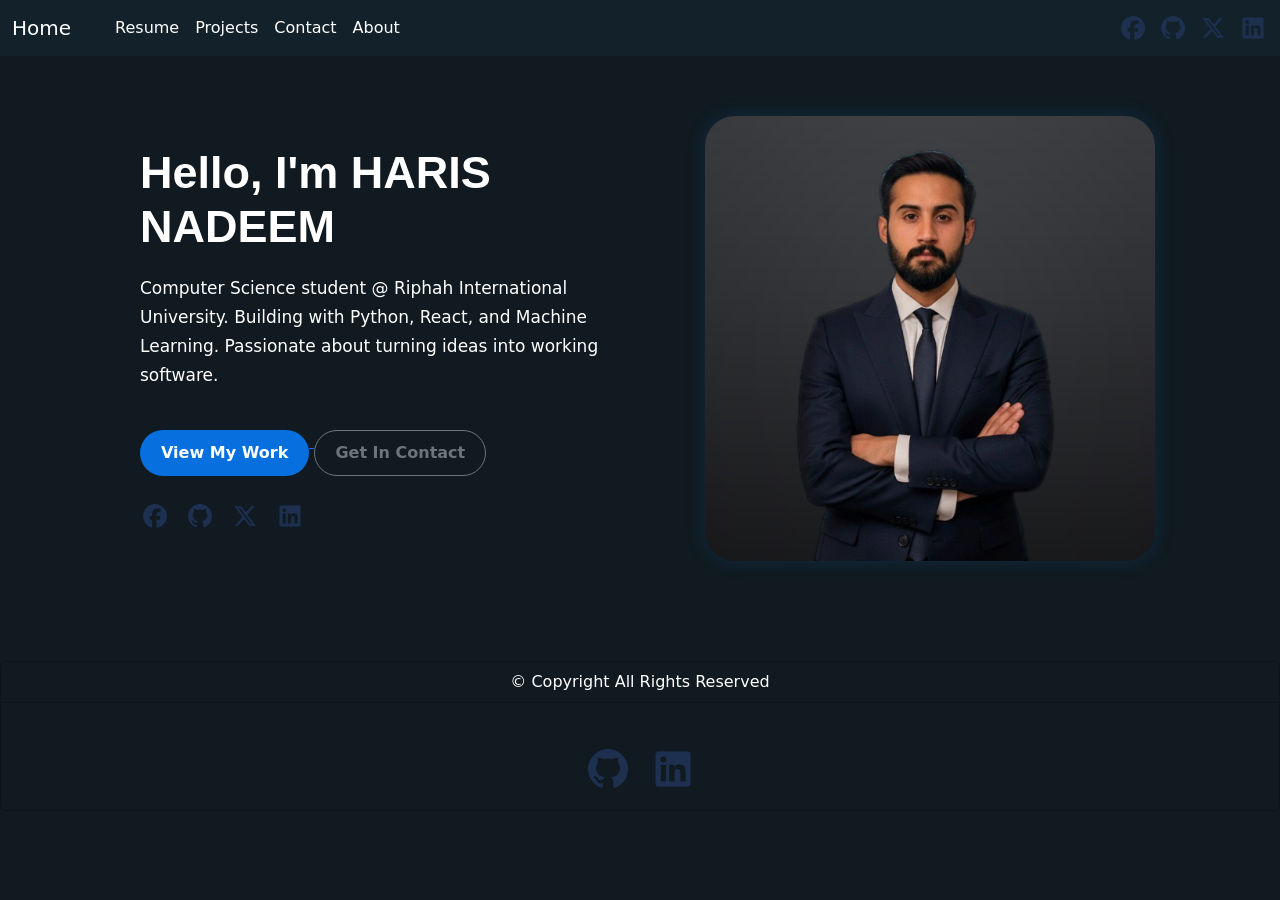
<file: index.html>
<!DOCTYPE html>
<html lang="en">

<head>
    <meta charset="UTF-8">
    <meta name="viewport" content="width=device-width, initial-scale=1.0">

    <title>Home Page</title>

    <link href="style.css" rel="stylesheet">

    <link href="https://cdn.jsdelivr.net/npm/bootstrap@5.3.8/dist/css/bootstrap.min.css"
        rel="stylesheet">
</head>

<body>

    <!-- Navbar -->
    <nav class="navbar navbar-expand-lg navbar-dark">
        <div class="container-fluid">

            <a class="navbar-brand" href="index.html">Home</a>

            <button class="navbar-toggler"
                type="button"
                data-bs-toggle="collapse"
                data-bs-target="#navbarNav"
                aria-controls="navbarNav"
                aria-expanded="false"
                aria-label="Toggle navigation">

                <span class="navbar-toggler-icon"></span>
            </button>

            <div class="collapse navbar-collapse" id="navbarNav">

                <ul class="navbar-nav">

                    <li class="nav-item">
                        <a class="nav-link" href="resume.html">Resume</a>
                    </li>

                    <li class="nav-item">
                        <a class="nav-link" href="projects.html">Projects</a>
                    </li>

                    <li class="nav-item">
                        <a class="nav-link" href="contact.html">Contact</a>
                    </li>

                    <li class="nav-item">
                        <a class="nav-link" href="about.html">About</a>
                    </li>

                </ul>

            </div>

            <div class="links2">

                <a href="https://github.com/Haris7Nadeem">
                    <img src="fb.png" alt="Facebook">
                </a>

                <a href="https://github.com/Haris7Nadeem">
                    <img src="git.png" alt="GitHub">
                </a>

                <a href="https://github.com/Haris7Nadeem">
                    <img src="tw.png" alt="Twitter">
                </a>

                <a href="https://github.com/Haris7Nadeem">
                    <img src="link.png" alt="LinkedIn">
                </a>

            </div>

        </div>
    </nav>


    <!-- Introduction -->
    <main class="intro-section">

        <div class="about">

            <h1>
                Hello, I'm HARIS<br>
                NADEEM
            </h1>

            <p>
                Computer Science student @ Riphah International University.
                Building with Python, React, and Machine Learning.
                Passionate about turning ideas into working software.
            </p>

            <a href="projects.html">
                <button type="button" class="btn btn1">
                    View My Work
                </button>
            </a>

            <a href="contact.html">
                <button type="button" class="btn btn2 btn-outline-secondary">
                    Get In Contact
                </button>
            </a>

            <div class="links">

                <a href="https://github.com/Haris7Nadeem">
                    <img src="fb.png" alt="Facebook">
                </a>

                <a href="https://github.com/Haris7Nadeem">
                    <img src="git.png" alt="GitHub">
                </a>

                <a href="https://github.com/Haris7Nadeem">
                    <img src="tw.png" alt="Twitter">
                </a>

                <a href="https://github.com/Haris7Nadeem">
                    <img src="link.png" alt="LinkedIn">
                </a>

            </div>

        </div>


        <div class="profile-pic">

            <img src="p3.png" alt="Haris Nadeem profile picture">

        </div>

    </main>


    <!-- Footer -->
    <footer class="card text-center foter">

        <div class="card-header">
            © Copyright All Rights Reserved
        </div>

        <div class="card-body">

            <div class="links">

                <a href="https://github.com/Haris7Nadeem">
                    <img src="git.png" alt="GitHub">
                </a>

                <a href="https://github.com/Haris7Nadeem">
                    <img src="link.png" alt="LinkedIn">
                </a>

            </div>

        </div>

    </footer>


    <script src="https://cdn.jsdelivr.net/npm/bootstrap@5.3.8/dist/js/bootstrap.bundle.min.js"></script>

</body>

</html>
</file>
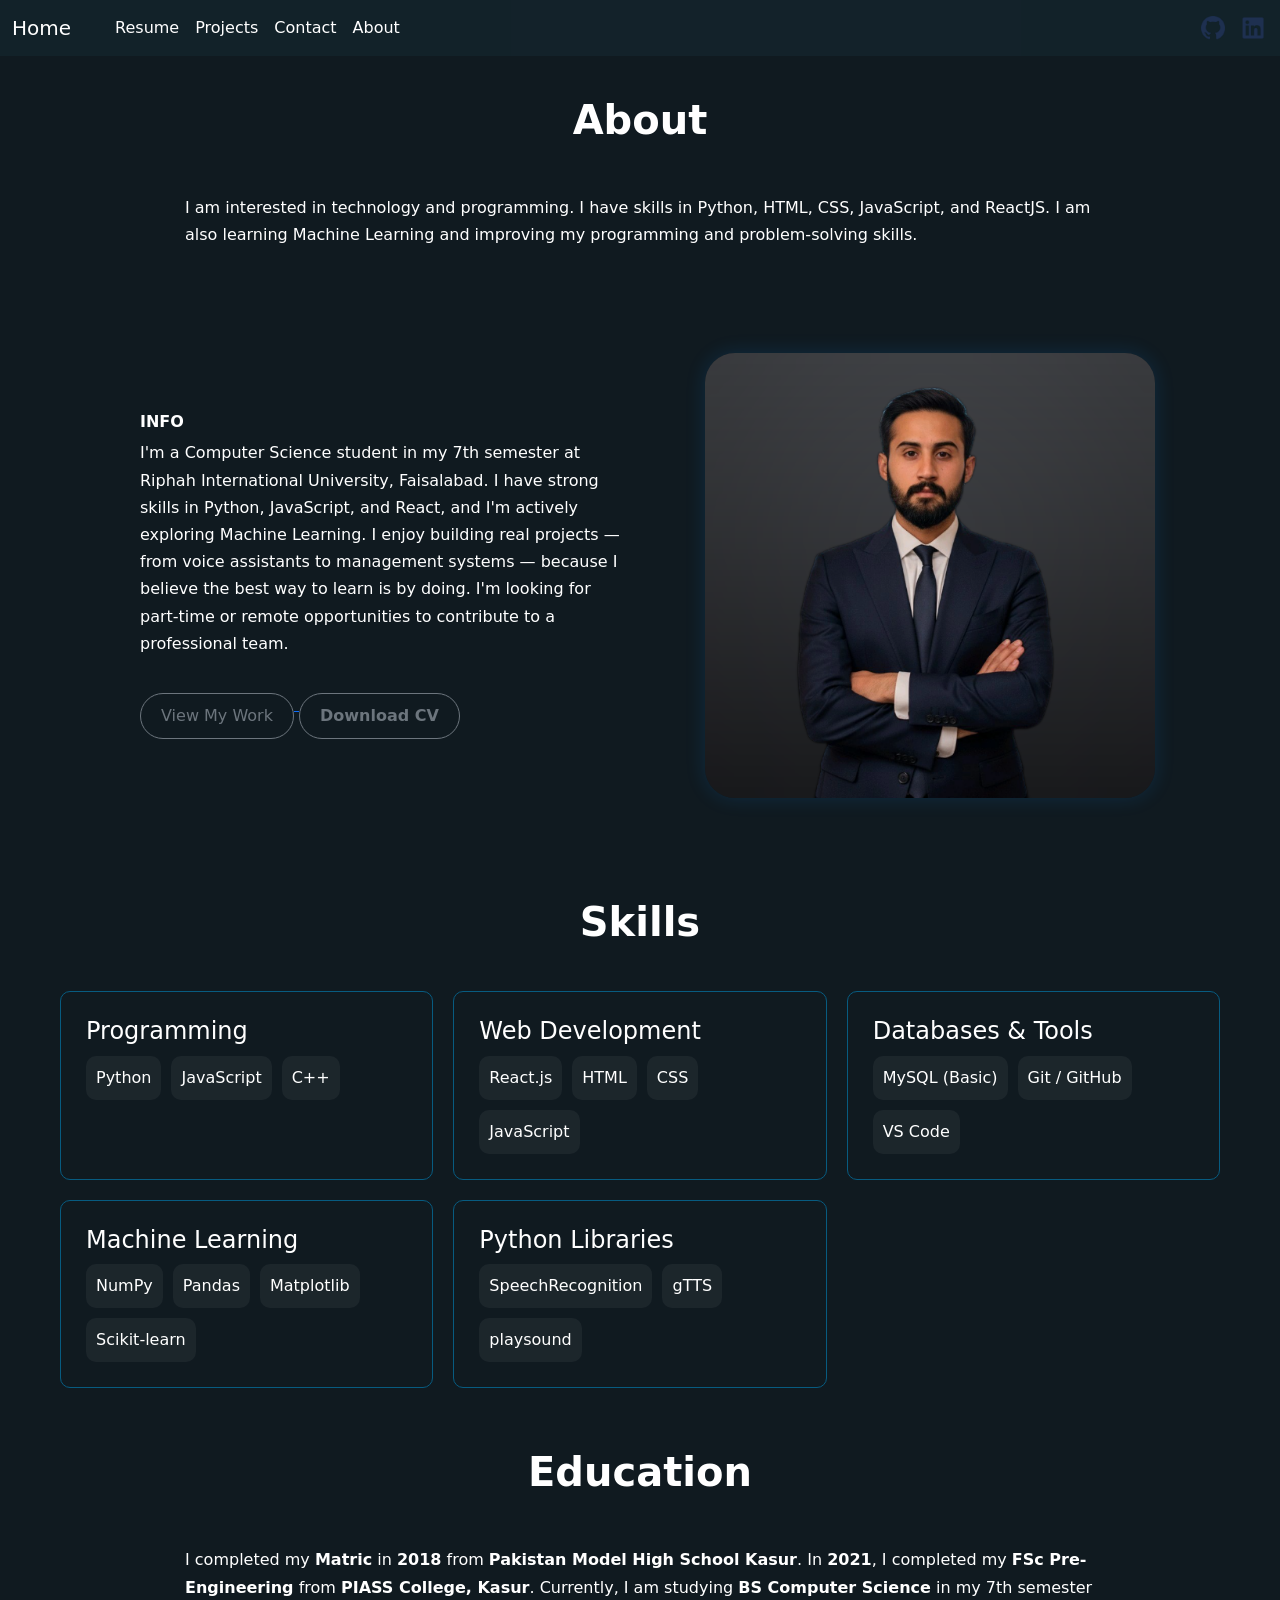
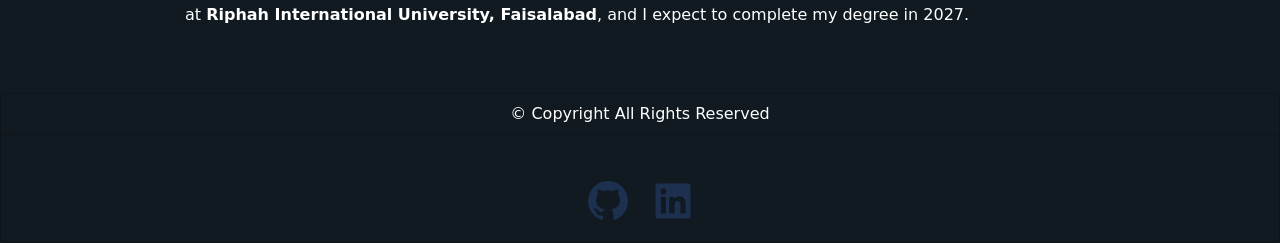
<file: about.html>
<!DOCTYPE html>
<html lang="en">

<head>
    <meta charset="UTF-8">
    <meta name="viewport" content="width=device-width, initial-scale=1.0">

    <title>About</title>

    <link href="style.css" rel="stylesheet">

    <link href="https://cdn.jsdelivr.net/npm/bootstrap@5.3.8/dist/css/bootstrap.min.css"
        rel="stylesheet">
</head>

<body>

    <!-- Navbar -->
    <nav class="navbar navbar-expand-lg navbar-dark">

        <div class="container-fluid">

            <a class="navbar-brand" href="index.html">Home</a>

            <button class="navbar-toggler"
                type="button"
                data-bs-toggle="collapse"
                data-bs-target="#navbarNav"
                aria-controls="navbarNav"
                aria-expanded="false"
                aria-label="Toggle navigation">

                <span class="navbar-toggler-icon"></span>

            </button>

            <div class="collapse navbar-collapse" id="navbarNav">

                <ul class="navbar-nav">

                    <li class="nav-item">
                        <a class="nav-link" href="resume.html">Resume</a>
                    </li>

                    <li class="nav-item">
                        <a class="nav-link" href="projects.html">Projects</a>
                    </li>

                    <li class="nav-item">
                        <a class="nav-link" href="contact.html">Contact</a>
                    </li>

                    <li class="nav-item">
                        <a class="nav-link active" href="about.html">About</a>
                    </li>

                </ul>

            </div>

            <div class="links2">

                <a href="https://github.com/Haris7Nadeem">
                    <img src="git.png" alt="GitHub">
                </a>

                <a href="https://github.com/Haris7Nadeem">
                    <img src="link.png" alt="LinkedIn">
                </a>

            </div>

        </div>

    </nav>


    <main class="abt">

        <!-- About -->
        <h1 class="ab">About</h1>

        <div class="abt-para">

            <p>
                I am interested in technology and programming.
                I have skills in Python, HTML, CSS, JavaScript, and ReactJS.
                I am also learning Machine Learning and improving my
                programming and problem-solving skills.
            </p>

        </div>


        <div class="intro-section">

            <div class="about2">

                <h6><b>INFO</b></h6>

                <p>
                    I'm a Computer Science student in my 7th semester at
                    Riphah International University, Faisalabad.
                    I have strong skills in Python, JavaScript, and React,
                    and I'm actively exploring Machine Learning.

                    I enjoy building real projects — from voice assistants
                    to management systems — because I believe the best way
                    to learn is by doing. I'm looking for part-time or remote
                    opportunities to contribute to a professional team.
                </p>

                <a href="projects.html">
                    <button type="button" class="btn btn-outline-secondary">
                        View My Work
                    </button>
                </a>

                <a href="HARIS_CV.pdf" download>
                    <button type="button" class="btn btn2 btn-outline-secondary">
                        Download CV
                    </button>
                </a>

            </div>


            <div class="profile-pic2">

                <img
                    src="p3.png"
                    alt="Haris Nadeem profile picture">

            </div>

        </div>


        <!-- Skills -->
        <h1 class="ab">Skills</h1>

        <div class="all-skills">

            <div class="skils-box">

                <h4>Programming</h4>

                <div class="men-skils">

                    <div class="box">Python</div>
                    <div class="box">JavaScript</div>
                    <div class="box">C++</div>

                </div>

            </div>


            <div class="skils-box">

                <h4>Web Development</h4>

                <div class="men-skils">

                    <div class="box">React.js</div>
                    <div class="box">HTML</div>
                    <div class="box">CSS</div>
                    <div class="box">JavaScript</div>

                </div>

            </div>


            <div class="skils-box">

                <h4>Databases & Tools</h4>

                <div class="men-skils">

                    <div class="box">MySQL (Basic)</div>
                    <div class="box">Git / GitHub</div>
                    <div class="box">VS Code</div>

                </div>

            </div>


            <div class="skils-box">

                <h4>Machine Learning</h4>

                <div class="men-skils">

                    <div class="box">NumPy</div>
                    <div class="box">Pandas</div>
                    <div class="box">Matplotlib</div>
                    <div class="box">Scikit-learn</div>

                </div>

            </div>


            <div class="skils-box">

                <h4>Python Libraries</h4>

                <div class="men-skils">

                    <div class="box">SpeechRecognition</div>
                    <div class="box">gTTS</div>
                    <div class="box">playsound</div>

                </div>

            </div>

        </div>


        <!-- Education -->
        <h1 class="ab">Education</h1>

        <div class="abt-para">

            <p>
                I completed my <b>Matric</b> in <b>2018</b> from
                <b>Pakistan Model High School Kasur</b>.
                In <b>2021</b>, I completed my
                <b>FSc Pre-Engineering</b> from
                <b>PIASS College, Kasur</b>.

                Currently, I am studying
                <b>BS Computer Science</b> in my 7th semester at
                <b>Riphah International University, Faisalabad</b>,
                and I expect to complete my degree in 2027.
            </p>

        </div>

    </main>


    <!-- Footer -->
    <footer class="card text-center foter">

        <div class="card-header">
            © Copyright All Rights Reserved
        </div>

        <div class="card-body">

            <div class="links">

                <a href="https://github.com/Haris7Nadeem">
                    <img src="git.png" alt="GitHub">
                </a>

                <a href="https://github.com/Haris7Nadeem">
                    <img src="link.png" alt="LinkedIn">
                </a>

            </div>

        </div>

    </footer>


    <script src="https://cdn.jsdelivr.net/npm/bootstrap@5.3.8/dist/js/bootstrap.bundle.min.js"></script>

</body>

</html>
</file>
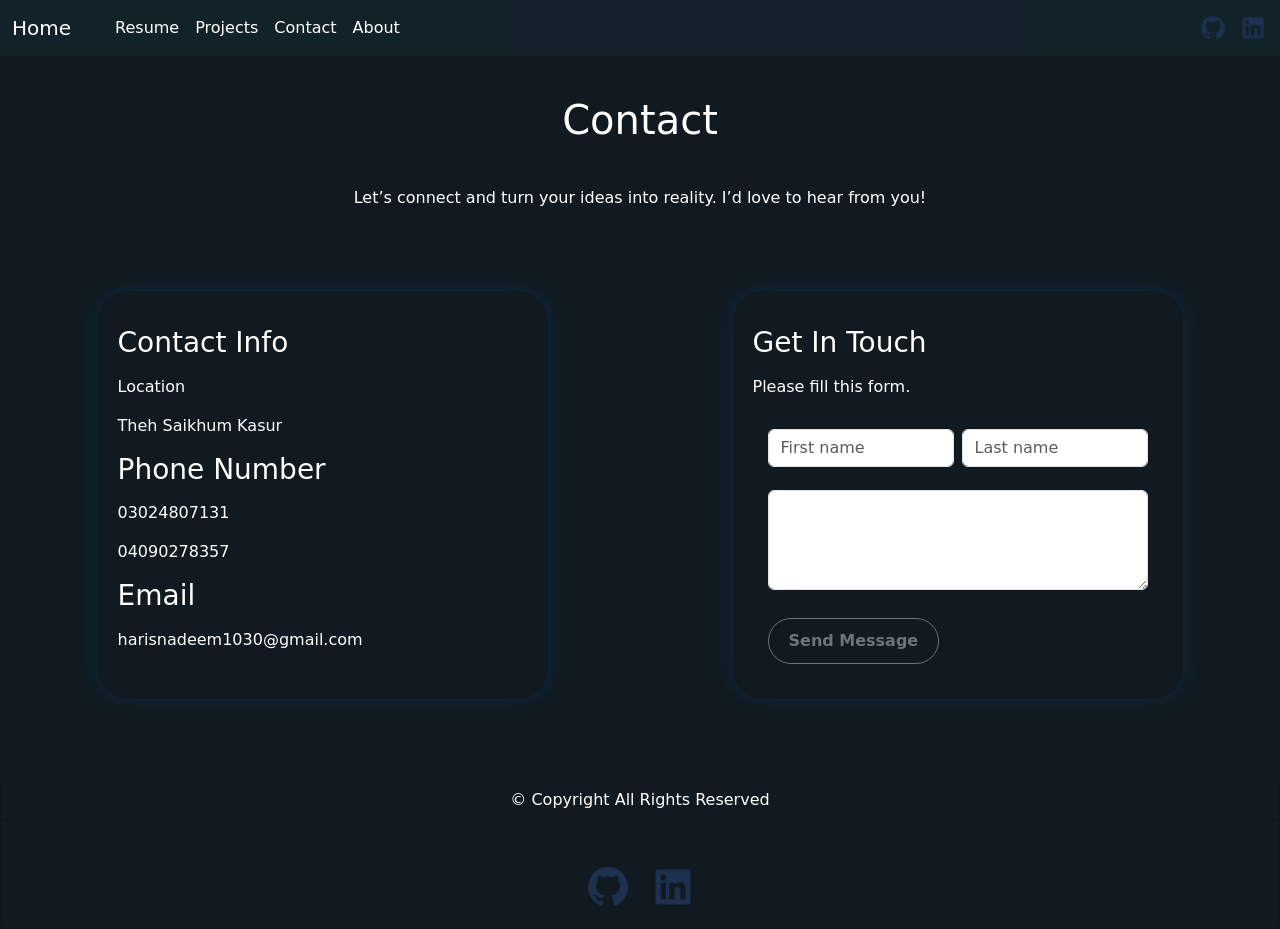
<file: contact.html>
<!DOCTYPE html>
<html lang="en">

<head>
    <meta charset="UTF-8">
    <meta name="viewport" content="width=device-width, initial-scale=1.0">

    <title>Contact</title>

    <link href="style.css" rel="stylesheet">

    <link href="https://cdn.jsdelivr.net/npm/bootstrap@5.3.8/dist/css/bootstrap.min.css"
        rel="stylesheet">
</head>

<body>

    <!-- Navbar -->
    <nav class="navbar navbar-expand-lg navbar-dark">

        <div class="container-fluid">

            <a class="navbar-brand" href="index.html">Home</a>

            <button class="navbar-toggler"
                type="button"
                data-bs-toggle="collapse"
                data-bs-target="#navbarNav"
                aria-controls="navbarNav"
                aria-expanded="false"
                aria-label="Toggle navigation">

                <span class="navbar-toggler-icon"></span>

            </button>

            <div class="collapse navbar-collapse" id="navbarNav">

                <ul class="navbar-nav">

                    <li class="nav-item">
                        <a class="nav-link" href="resume.html">Resume</a>
                    </li>

                    <li class="nav-item">
                        <a class="nav-link" href="projects.html">Projects</a>
                    </li>

                    <li class="nav-item">
                        <a class="nav-link active" href="contact.html">Contact</a>
                    </li>

                    <li class="nav-item">
                        <a class="nav-link" href="about.html">About</a>
                    </li>

                </ul>

            </div>

            <div class="links2">

                <a href="https://github.com/Haris7Nadeem">
                    <img src="git.png" alt="GitHub">
                </a>

                <a href="https://github.com/Haris7Nadeem">
                    <img src="link.png" alt="LinkedIn">
                </a>

            </div>

        </div>

    </nav>


    <main class="abt">

        <h1 class="con">Contact</h1>

        <div class="abt-para">

            <p id="pp">
                Let’s connect and turn your ideas into reality.
                I’d love to hear from you!
            </p>

        </div>


        <div class="info-box">

            <!-- Contact Information -->
            <div class="msg-box1">

                <h3>Contact Info</h3>

                <p>Location</p>
                <p>Theh Saikhum Kasur</p>

                <h3>Phone Number</h3>

                <p>03024807131</p>
                <p>04090278357</p>

                <h3>Email</h3>

                <p>harisnadeem1030@gmail.com</p>

            </div>


            <!-- Contact Form -->
            <div class="msg-box2">

                <h3>Get In Touch</h3>

                <p>Please fill this form.</p>

                <div class="ff">

                    <div class="row g-2">

                        <div class="col-12 col-md-6">

                            <input
                                type="text"
                                id="name"
                                class="form-control"
                                placeholder="First name"
                                aria-label="First name">

                        </div>

                        <div class="col-12 col-md-6">

                            <input
                                type="text"
                                id="last-name"
                                class="form-control"
                                placeholder="Last name"
                                aria-label="Last name">

                        </div>

                        <div class="col-12">

                            <div class="form-floating">

                                <textarea
                                    id="comment"
                                    class="form-control textarea1"
                                    placeholder="Leave a comment here"
                                    style="height: 100px"></textarea>

                                <label for="comment">
                                    Comments
                                </label>

                            </div>

                        </div>

                        <div class="col-12">

                            <button
                                type="button"
                                class="btn btn2 btn-outline-secondary btnmsg"
                                onclick="clearContactForm()">

                                Send Message

                            </button>

                        </div>

                    </div>

                </div>

            </div>

        </div>

    </main>


    <!-- Footer -->
    <footer class="card text-center foter">

        <div class="card-header">
            © Copyright All Rights Reserved
        </div>

        <div class="card-body">

            <div class="links">

                <a href="https://github.com/Haris7Nadeem">
                    <img src="git.png" alt="GitHub">
                </a>

                <a href="https://github.com/Haris7Nadeem">
                    <img src="link.png" alt="LinkedIn">
                </a>

            </div>

        </div>

    </footer>


    <script src="https://cdn.jsdelivr.net/npm/bootstrap@5.3.8/dist/js/bootstrap.bundle.min.js"></script>

    <script>
        function clearContactForm() {
            document.getElementById("name").value = "";
            document.getElementById("last-name").value = "";
            document.getElementById("comment").value = "";
        }
    </script>

</body>

</html>
</file>
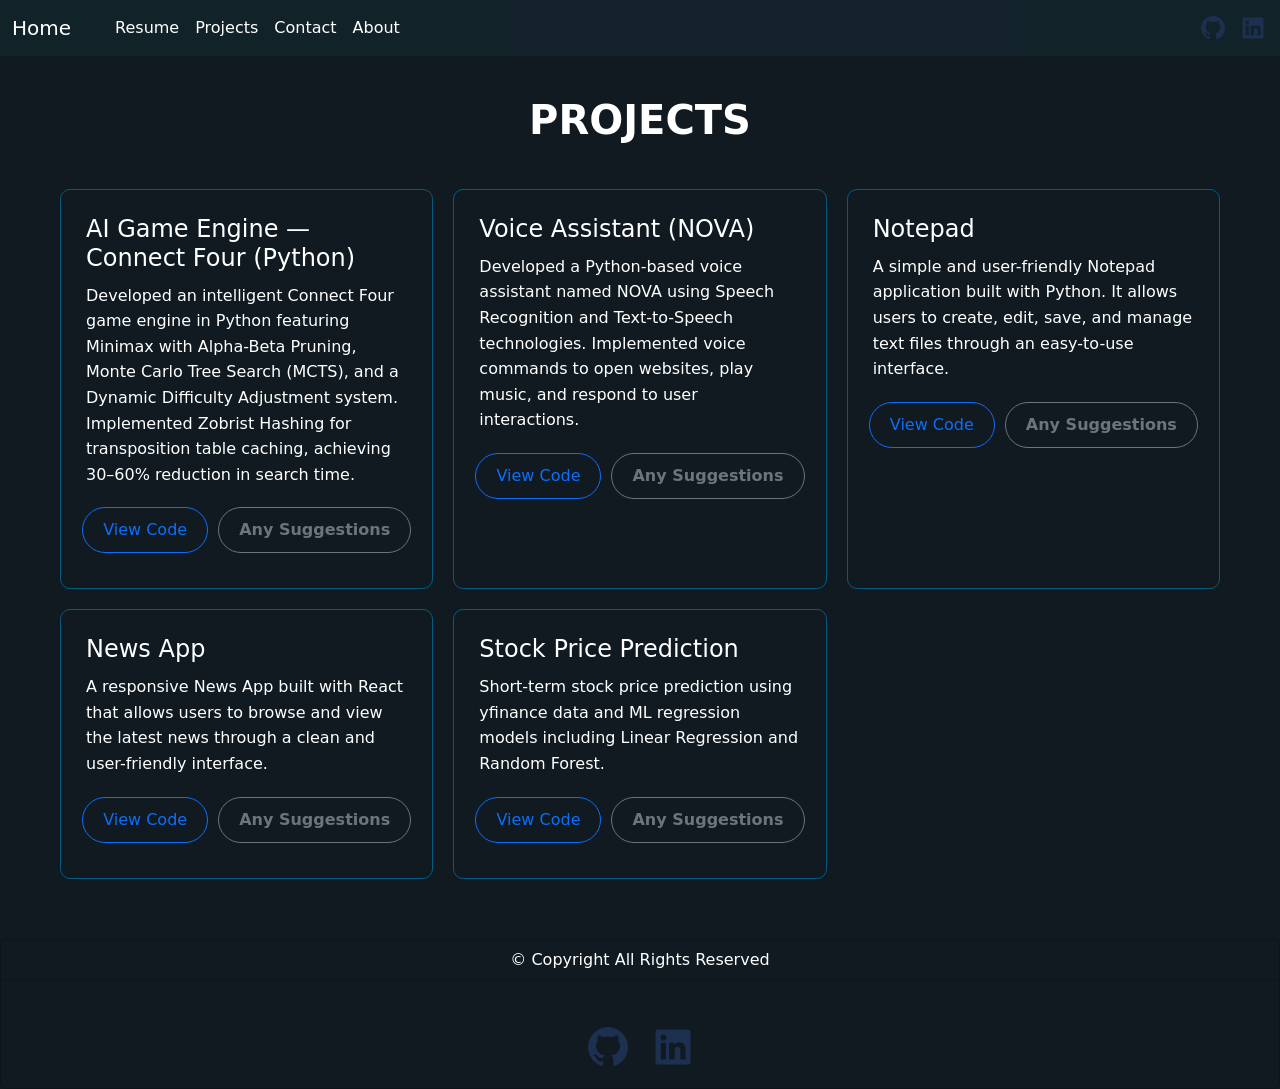
<file: projects.html>
<!DOCTYPE html>
<html lang="en">

<head>
    <meta charset="UTF-8">
    <meta name="viewport" content="width=device-width, initial-scale=1.0">

    <title>Projects</title>

    <link href="style.css" rel="stylesheet">

    <link href="https://cdn.jsdelivr.net/npm/bootstrap@5.3.8/dist/css/bootstrap.min.css"
        rel="stylesheet">
</head>

<body>

    <!-- Navbar -->
    <nav class="navbar navbar-expand-lg navbar-dark">

        <div class="container-fluid">

            <a class="navbar-brand" href="index.html">Home</a>

            <button class="navbar-toggler"
                type="button"
                data-bs-toggle="collapse"
                data-bs-target="#navbarNav"
                aria-controls="navbarNav"
                aria-expanded="false"
                aria-label="Toggle navigation">

                <span class="navbar-toggler-icon"></span>

            </button>

            <div class="collapse navbar-collapse" id="navbarNav">

                <ul class="navbar-nav">

                    <li class="nav-item">
                        <a class="nav-link" href="resume.html">Resume</a>
                    </li>

                    <li class="nav-item">
                        <a class="nav-link active" href="projects.html">Projects</a>
                    </li>

                    <li class="nav-item">
                        <a class="nav-link" href="contact.html">Contact</a>
                    </li>

                    <li class="nav-item">
                        <a class="nav-link" href="about.html">About</a>
                    </li>

                </ul>

            </div>

            <div class="links2">

                <a href="https://github.com/Haris7Nadeem">
                    <img src="git.png" alt="GitHub">
                </a>

                <a href="https://github.com/Haris7Nadeem">
                    <img src="link.png" alt="LinkedIn">
                </a>

            </div>

        </div>

    </nav>


    <main class="abt">

        <h1 class="ab">PROJECTS</h1>


        <div class="all-skills">

            <!-- Project 1 -->
            <div class="skils-box">

                <h4 class="project_headings">
                    AI Game Engine — Connect Four (Python)
                </h4>

                <div class="pro_box">

                    <p>
                        Developed an intelligent Connect Four game engine in Python
                        featuring Minimax with Alpha-Beta Pruning, Monte Carlo Tree
                        Search (MCTS), and a Dynamic Difficulty Adjustment system.
                        Implemented Zobrist Hashing for transposition table caching,
                        achieving 30–60% reduction in search time.
                    </p>

                </div>

                <div class="btn-project">

                    <a href="https://github.com/Haris7Nadeem/AI-Game-Engine">
                        <button type="button" class="btn btn-outline-primary">
                            View Code
                        </button>
                    </a>

                    <a href="suggestion.html">
                        <button type="button" class="btn btn2 btn-outline-secondary">
                            Any Suggestions
                        </button>
                    </a>

                </div>

            </div>


            <!-- Project 2 -->
            <div class="skils-box">

                <h4 class="project_headings">
                    Voice Assistant (NOVA)
                </h4>

                <div class="pro_box">

                    <p>
                        Developed a Python-based voice assistant named NOVA using
                        Speech Recognition and Text-to-Speech technologies.
                        Implemented voice commands to open websites, play music,
                        and respond to user interactions.
                    </p>

                </div>

                <div class="btn-project">

                    <a href="https://github.com/Haris7Nadeem/NOVA">
                        <button type="button" class="btn btn-outline-primary">
                            View Code
                        </button>
                    </a>

                    <a href="suggestion.html">
                        <button type="button" class="btn btn2 btn-outline-secondary">
                            Any Suggestions
                        </button>
                    </a>

                </div>

            </div>


            <!-- Project 3 -->
            <div class="skils-box">

                <h4 class="project_headings">
                    Notepad
                </h4>

                <div class="pro_box">

                    <p>
                        A simple and user-friendly Notepad application built with
                        Python. It allows users to create, edit, save, and manage
                        text files through an easy-to-use interface.
                    </p>

                </div>

                <div class="btn-project">

                    <a href="https://github.com/Haris7Nadeem/Notepad">
                        <button type="button" class="btn btn-outline-primary">
                            View Code
                        </button>
                    </a>

                    <a href="suggestion.html">
                        <button type="button" class="btn btn2 btn-outline-secondary">
                            Any Suggestions
                        </button>
                    </a>

                </div>

            </div>


            <!-- Project 4 -->
            <div class="skils-box">

                <h4 class="project_headings">
                    News App
                </h4>

                <div class="pro_box">

                    <p>
                        A responsive News App built with React that allows users
                        to browse and view the latest news through a clean and
                        user-friendly interface.
                    </p>

                </div>

                <div class="btn-project">

                    <a href="https://github.com/Haris7Nadeem/News-App">
                        <button type="button" class="btn btn-outline-primary">
                            View Code
                        </button>
                    </a>

                    <a href="suggestion.html">
                        <button type="button" class="btn btn2 btn-outline-secondary">
                            Any Suggestions
                        </button>
                    </a>

                </div>

            </div>


            <!-- Project 5 -->
            <div class="skils-box">

                <h4 class="project_headings">
                    Stock Price Prediction
                </h4>

                <div class="pro_box">

                    <p>
                        Short-term stock price prediction using yfinance data
                        and ML regression models including Linear Regression
                        and Random Forest.
                    </p>

                </div>

                <div class="btn-project">

                    <a href="https://github.com/Haris7Nadeem/stock-price-prediction">
                        <button type="button" class="btn btn-outline-primary">
                            View Code
                        </button>
                    </a>

                    <a href="suggestion.html">
                        <button type="button" class="btn btn2 btn-outline-secondary">
                            Any Suggestions
                        </button>
                    </a>

                </div>

            </div>

        </div>

    </main>


    <!-- Footer -->
    <footer class="card text-center foter">

        <div class="card-header">
            © Copyright All Rights Reserved
        </div>

        <div class="card-body">

            <div class="links">

                <a href="https://github.com/Haris7Nadeem">
                    <img src="git.png" alt="GitHub">
                </a>

                <a href="https://github.com/Haris7Nadeem">
                    <img src="link.png" alt="LinkedIn">
                </a>

            </div>

        </div>

    </footer>


    <script src="https://cdn.jsdelivr.net/npm/bootstrap@5.3.8/dist/js/bootstrap.bundle.min.js"></script>

</body>

</html>
</file>
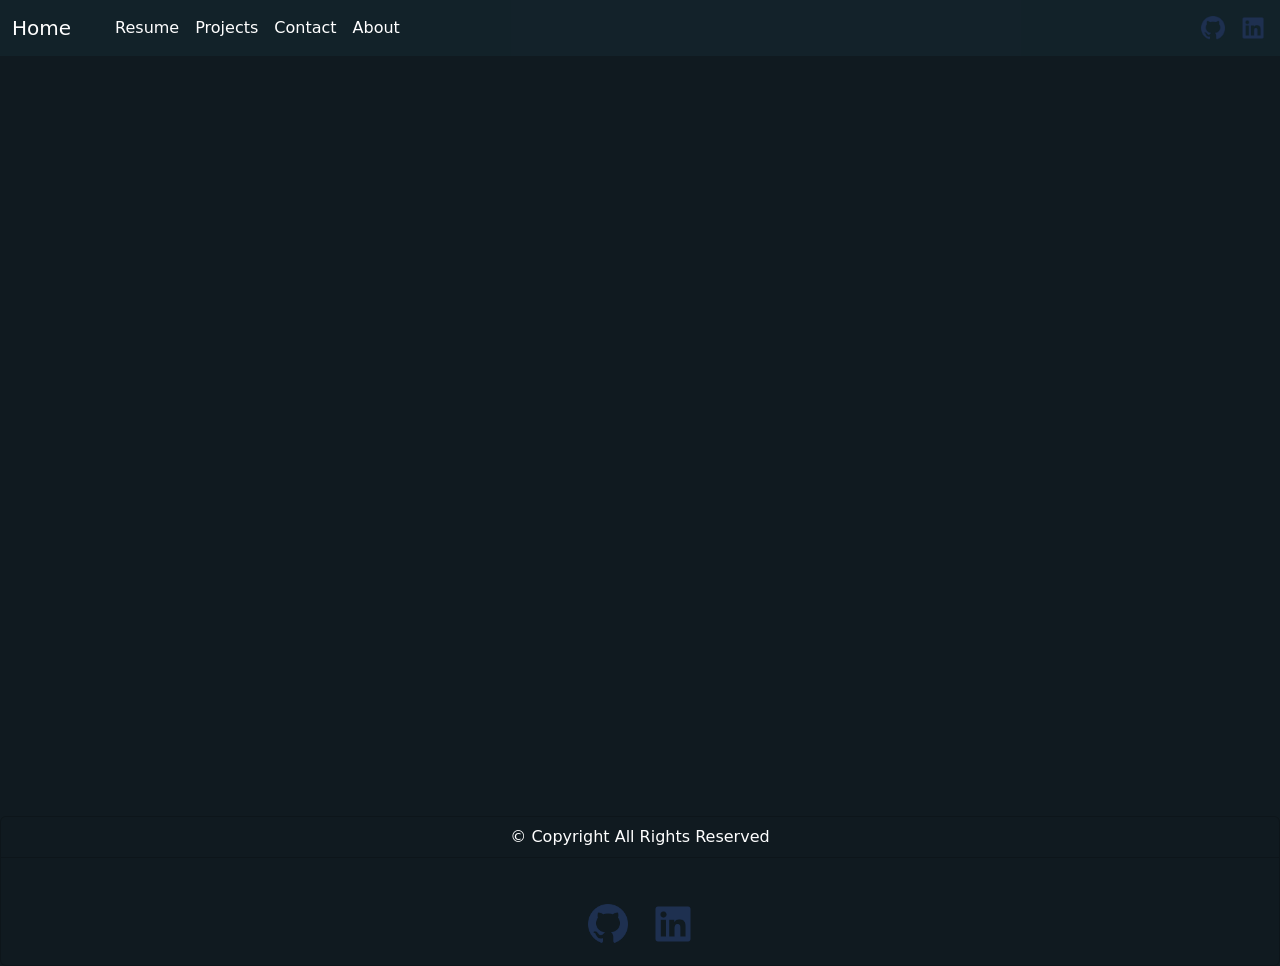
<file: resume.html>
<!DOCTYPE html>
<html lang="en">

<head>
    <meta charset="UTF-8">
    <meta name="viewport" content="width=device-width, initial-scale=1.0">

    <title>Resume</title>

    <link href="style.css" rel="stylesheet">

    <link href="https://cdn.jsdelivr.net/npm/bootstrap@5.3.8/dist/css/bootstrap.min.css"
        rel="stylesheet">
</head>

<body>

    <!-- Navbar -->
    <nav class="navbar navbar-expand-lg navbar-dark">

        <div class="container-fluid">

            <a class="navbar-brand" href="index.html">Home</a>

            <button class="navbar-toggler"
                type="button"
                data-bs-toggle="collapse"
                data-bs-target="#navbarNav"
                aria-controls="navbarNav"
                aria-expanded="false"
                aria-label="Toggle navigation">

                <span class="navbar-toggler-icon"></span>

            </button>

            <div class="collapse navbar-collapse" id="navbarNav">

                <ul class="navbar-nav">

                    <li class="nav-item">
                        <a class="nav-link active" href="resume.html">Resume</a>
                    </li>

                    <li class="nav-item">
                        <a class="nav-link" href="projects.html">Projects</a>
                    </li>

                    <li class="nav-item">
                        <a class="nav-link" href="contact.html">Contact</a>
                    </li>

                    <li class="nav-item">
                        <a class="nav-link" href="about.html">About</a>
                    </li>

                </ul>

            </div>

            <div class="links2">

                <a href="https://github.com/Haris7Nadeem">
                    <img src="git.png" alt="GitHub">
                </a>

                <a href="https://github.com/Haris7Nadeem">
                    <img src="link.png" alt="LinkedIn">
                </a>

            </div>

        </div>

    </nav>


    <!-- Resume PDF -->
    <main>

        <iframe
            src="HARIS_CV.pdf"
            class="resume-pdf"
            title="Haris Nadeem Resume">
        </iframe>

    </main>


    <!-- Footer -->
    <footer class="card text-center foter">

        <div class="card-header">
            © Copyright All Rights Reserved
        </div>

        <div class="card-body">

            <div class="links">

                <a href="https://github.com/Haris7Nadeem">
                    <img src="git.png" alt="GitHub">
                </a>

                <a href="https://github.com/Haris7Nadeem">
                    <img src="link.png" alt="LinkedIn">
                </a>

            </div>

        </div>

    </footer>


    <script src="https://cdn.jsdelivr.net/npm/bootstrap@5.3.8/dist/js/bootstrap.bundle.min.js"></script>

</body>

</html>
</file>
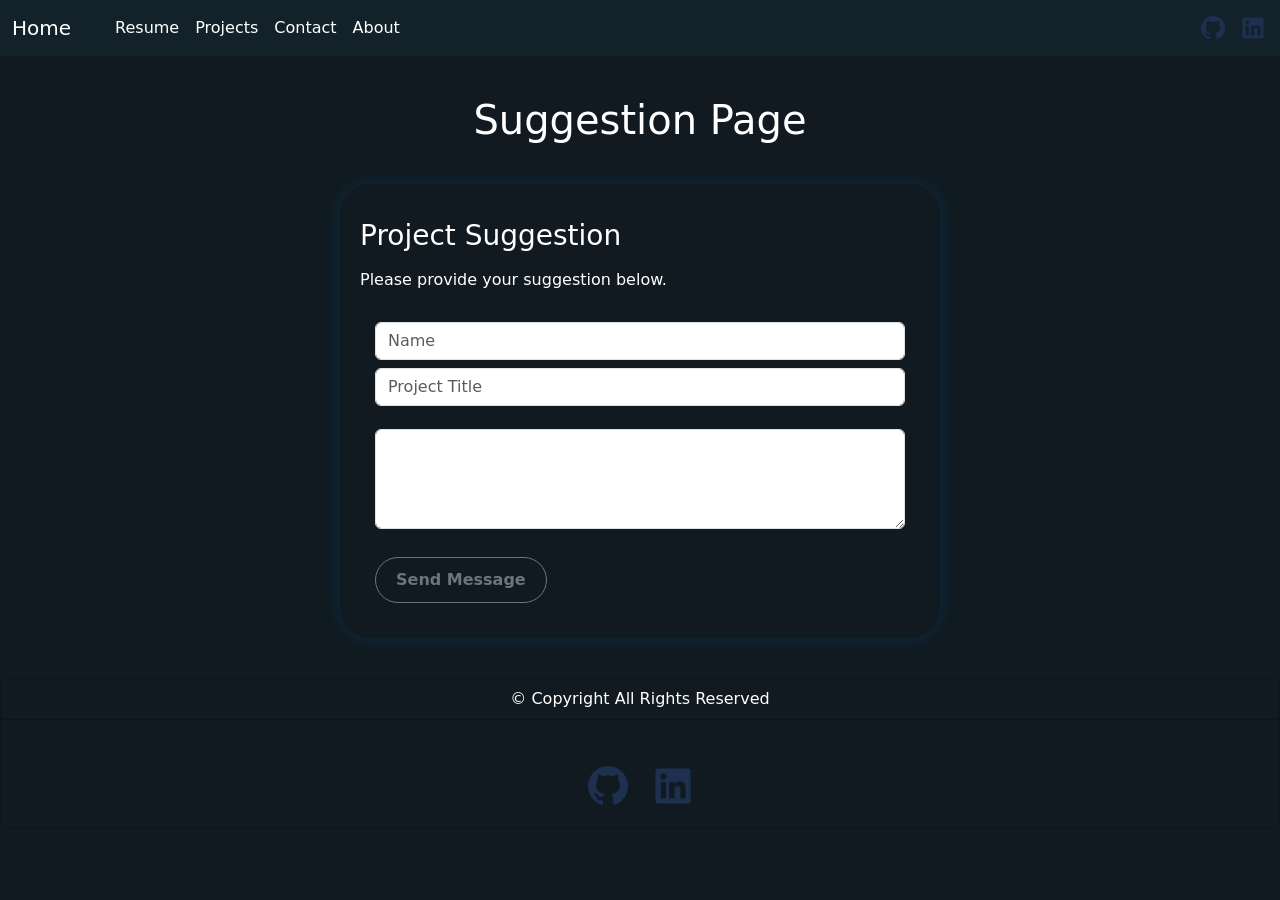
<file: suggestion.html>
<!DOCTYPE html>
<html lang="en">

<head>
    <meta charset="UTF-8">
    <meta name="viewport" content="width=device-width, initial-scale=1.0">

    <title>Suggestions</title>

    <link href="style.css" rel="stylesheet">

    <link href="https://cdn.jsdelivr.net/npm/bootstrap@5.3.8/dist/css/bootstrap.min.css"
        rel="stylesheet">
</head>

<body>

    <!-- Navbar -->
    <nav class="navbar navbar-expand-lg navbar-dark">

        <div class="container-fluid">

            <a class="navbar-brand" href="index.html">Home</a>

            <button class="navbar-toggler"
                type="button"
                data-bs-toggle="collapse"
                data-bs-target="#navbarNav"
                aria-controls="navbarNav"
                aria-expanded="false"
                aria-label="Toggle navigation">

                <span class="navbar-toggler-icon"></span>

            </button>

            <div class="collapse navbar-collapse" id="navbarNav">

                <ul class="navbar-nav">

                    <li class="nav-item">
                        <a class="nav-link" href="resume.html">Resume</a>
                    </li>

                    <li class="nav-item">
                        <a class="nav-link" href="projects.html">Projects</a>
                    </li>

                    <li class="nav-item">
                        <a class="nav-link" href="contact.html">Contact</a>
                    </li>

                    <li class="nav-item">
                        <a class="nav-link" href="about.html">About</a>
                    </li>

                </ul>

            </div>

            <div class="links2">

                <a href="https://github.com/Haris7Nadeem">
                    <img src="git.png" alt="GitHub">
                </a>

                <a href="https://github.com/Haris7Nadeem">
                    <img src="link.png" alt="LinkedIn">
                </a>

            </div>

        </div>

    </nav>


    <main class="abt">

        <h1 class="con">Suggestion Page</h1>


        <div class="msg-box2 sug-box">

            <h3>Project Suggestion</h3>

            <p>
                Please provide your suggestion below.
            </p>

            <div class="ff">

                <div class="row g-2">

                    <div class="col-12">

                        <input
                            type="text"
                            id="name"
                            class="form-control"
                            placeholder="Name"
                            aria-label="Name">

                    </div>


                    <div class="col-12">

                        <input
                            type="text"
                            id="project"
                            class="form-control"
                            placeholder="Project Title"
                            aria-label="Project Title">

                    </div>


                    <div class="col-12">

                        <div class="form-floating">

                            <textarea
                                class="form-control textarea1"
                                id="comment"
                                placeholder="Leave a comment here"
                                style="height: 100px"></textarea>

                            <label for="comment">
                                Comment
                            </label>

                        </div>

                    </div>


                    <div class="col-12">

                        <button
                            type="button"
                            class="btn btn2 btn-outline-secondary btnmsg"
                            onclick="clearSuggestionForm()">

                            Send Message

                        </button>

                    </div>

                </div>

            </div>

        </div>

    </main>


    <!-- Footer -->
    <footer class="card text-center foter">

        <div class="card-header">
            © Copyright All Rights Reserved
        </div>

        <div class="card-body">

            <div class="links">

                <a href="https://github.com/Haris7Nadeem">
                    <img src="git.png" alt="GitHub">
                </a>

                <a href="https://github.com/Haris7Nadeem">
                    <img src="link.png" alt="LinkedIn">
                </a>

            </div>

        </div>

    </footer>


    <script src="https://cdn.jsdelivr.net/npm/bootstrap@5.3.8/dist/js/bootstrap.bundle.min.js"></script>

    <script>
        function clearSuggestionForm() {
            document.getElementById("name").value = "";
            document.getElementById("project").value = "";
            document.getElementById("comment").value = "";
        }
    </script>

</body>

</html>
</file>
<file: style.css>
* {
    margin: 0;
    padding: 0;
    box-sizing: border-box;
}

html {
    scroll-behavior: smooth;
}

body {
    background-color: #101A20 !important;
    color: white;
    font-family: Arial, sans-serif;
    min-height: 100vh;
}

/* =========================
   NAVBAR
========================= */

.navbar {
    position: sticky !important;
    top: 0;
    z-index: 1000;
    background-color: rgba(20, 35, 43, 0.95) !important;
    padding: 12px 20px;
}

.navbar a {
    color: white !important;
}

.navbar-nav {
    margin-left: 20px;
}

.nav-link:hover,
.navbar-brand:hover {
    transform: scale(1.03);
    transition: 0.3s;
}

.links2 {
    display: flex;
    align-items: center;
    gap: 10px;
    margin-left: auto;
}

.links2 img {
    width: 30px;
    height: 30px;
}

/* =========================
   HOME
========================= */

.intro-section {
    display: flex;
    align-items: center;
    justify-content: space-between;
    gap: 40px;
    width: 100%;
    max-width: 1100px;
    margin: auto;
    padding: 60px 20px;
}

.about {
    flex: 1;
    padding: 30px;
    color: white;
}

.about h1 {
    font-family: 'Poppins', sans-serif;
    font-weight: 800;
    font-size: 45px;
    line-height: 1.2;
}

.about p {
    font-size: 17px;
    line-height: 1.7;
    margin: 20px 0;
}

.profile-pic {
    flex: 1;
    display: flex;
    justify-content: center;
}

.profile-pic img,
.profile-pic2 img {
    width: 100%;
    max-width: 450px;
    height: auto;
    border-radius: 30px;
    object-fit: cover;
    box-shadow: 0 0 20px rgba(0, 150, 255, 0.15);
}

.profile-pic img:hover,
.profile-pic2 img:hover {
    cursor: pointer;
    transform: scale(1.03);
    transition: 0.3s;
}

/* =========================
   BUTTONS
========================= */

.btn {
    border: 2px solid black;
    border-radius: 50px !important;
    padding: 10px 20px !important;
    margin-top: 20px;
}

.btn1 {
    background-color: rgb(7, 111, 222) !important;
    color: white !important;
    font-weight: bold !important;
}

.btn2 {
    font-weight: bold !important;
}

.links {
    display: flex;
    gap: 15px;
    align-items: center;
    margin-top: 25px;
}

.links img {
    width: 30px;
    height: 30px;
}

/* =========================
   GENERAL HEADINGS
========================= */

.abt {
    color: white;
    width: 100%;
}

.ab {
    text-align: center;
    margin: 40px 0 25px;
    font-weight: bold;
}

.con {
    text-align: center;
    margin: 40px 0 20px;
}

.abt-para {
    width: 100%;
    max-width: 1000px;
    margin: auto;
    padding: 0 20px;
}

.abt-para p {
    padding: 25px;
    margin: 20px auto;
    line-height: 1.7;
}

/* =========================
   ABOUT PAGE
========================= */

.about2 {
    flex: 1;
    color: white;
    padding: 30px;
}

.about2 p {
    line-height: 1.7;
}

.profile-pic2 {
    flex: 1;
    display: flex;
    justify-content: center;
    align-items: center;
}

/* =========================
   SKILLS
========================= */

.all-skills {
    display: grid;
    grid-template-columns: repeat(3, 1fr);
    gap: 20px;
    padding: 20px;
    max-width: 1200px;
    margin: auto;
}

.skils-box {
    border: 1px solid #075b80;
    border-radius: 10px;
    padding: 15px;
    min-width: 0;
}

.skils-box:hover {
    box-shadow: 0 0 20px rgba(0, 150, 255, 0.15);
    cursor: pointer;
    transform: scale(1.02);
    transition: 0.3s;
}

.skils-box h4 {
    margin: 10px;
}

.men-skils {
    display: flex;
    flex-wrap: wrap;
    gap: 10px;
    margin: 10px;
}

.box {
    border-radius: 10px;
    padding: 10px;
    background-color: rgba(255, 255, 255, 0.05);
}

.box:hover {
    cursor: pointer;
    transform: scale(1.03);
    transition: 0.3s;
    box-shadow: 0 0 20px rgba(0, 150, 255, 0.15);
}

/* =========================
   PROJECTS
========================= */

.project_headings {
    margin: 20px 10px;
}

.pro_box {
    display: block;
}

.pro_box p {
    margin: 10px;
    line-height: 1.6;
}

.btn-project {
    display: flex;
    justify-content: center;
    flex-wrap: wrap;
    gap: 10px;
    margin: 20px 0;
}

.btn-project .btn {
    margin-top: 0;
}

/* =========================
   CONTACT
========================= */

#pp {
    margin: 20px auto;
    max-width: 800px;
    padding: 20px;
    text-align: center;
}

.info-box {
    display: flex;
    justify-content: center;
    align-items: stretch;
    gap: 30px;
    flex-wrap: wrap;
    padding: 20px;
}

.msg-box1,
.msg-box2 {
    width: 100%;
    max-width: 450px;
    min-height: 350px;
    height: auto;
    border-radius: 30px;
    box-shadow: 0 0 20px rgba(0, 150, 255, 0.15);
    margin: 20px auto;
    padding: 20px;
}

.msg-box1 h3,
.msg-box2 h3 {
    margin: 15px 0;
}

.msg-box1 p,
.msg-box2 p {
    margin: 15px 0;
}

.ff {
    padding: 15px;
}

.textarea1 {
    margin-top: 15px;
}

.btnmsg {
    margin-top: 20px !important;
}

/* =========================
   SUGGESTION
========================= */

.sug-box {
    width: 100%;
    max-width: 600px;
    min-height: 350px;
    height: auto;
    margin: 40px auto;
}

/* =========================
   RESUME
========================= */

.resume-pdf {
    display: block;
    width: 100%;
    height: 80vh;
    border: none;
}

/* =========================
   FOOTER
========================= */

.foter {
    color: white !important;
    background-color: #101A20 !important;
    margin-top: 40px;
}

.foter .links {
    justify-content: center;
}

.foter .links img {
    width: 50px;
    height: 50px;
}

/* =========================
   MOBILE
========================= */

@media (max-width: 768px) {

    .navbar {
        padding: 10px 15px;
    }

    .navbar-nav {
        margin-left: 0;
        text-align: center;
    }

    .links2 {
        justify-content: center;
        margin: 10px 0 0;
    }

    .intro-section {
        flex-direction: column;
        text-align: center;
        padding: 30px 15px;
        gap: 20px;
    }

    .about {
        padding: 15px;
    }

    .about h1 {
        font-size: 35px;
    }

    .about p {
        font-size: 16px;
    }

    .profile-pic img,
    .profile-pic2 img {
        max-width: 350px;
    }

    .about2 {
        padding: 15px;
        text-align: center;
    }

    .all-skills {
        grid-template-columns: 1fr;
        padding: 10px;
    }

    .skils-box {
        margin: 5px;
    }

    .men-skils {
        justify-content: center;
    }

    .btn-project {
        flex-direction: column;
        align-items: center;
    }

    .btn-project .btn {
        width: auto;
    }

    .info-box {
        flex-direction: column;
        align-items: center;
        padding: 10px;
    }

    .msg-box1,
    .msg-box2 {
        width: 100%;
        max-width: 450px;
        margin: 15px auto;
    }

    .row .col {
        width: 100%;
        margin-bottom: 10px;
    }

    .sug-box {
        width: calc(100% - 30px);
        margin: 20px auto;
    }

    .resume-pdf {
        height: 70vh;
    }

    .foter .links img {
        width: 40px;
        height: 40px;
    }
}

/* =========================
   SMALL MOBILE
========================= */

@media (max-width: 480px) {

    .about h1 {
        font-size: 28px;
    }

    .ab,
    .con {
        font-size: 28px;
    }

    .abt-para {
        padding: 0 10px;
    }

    .abt-para p {
        padding: 15px;
    }

    .profile-pic img,
    .profile-pic2 img {
        max-width: 300px;
    }

    .btn {
        width: 100%;
        margin-top: 10px;
    }

    .links {
        justify-content: center;
    }
}
</file>
